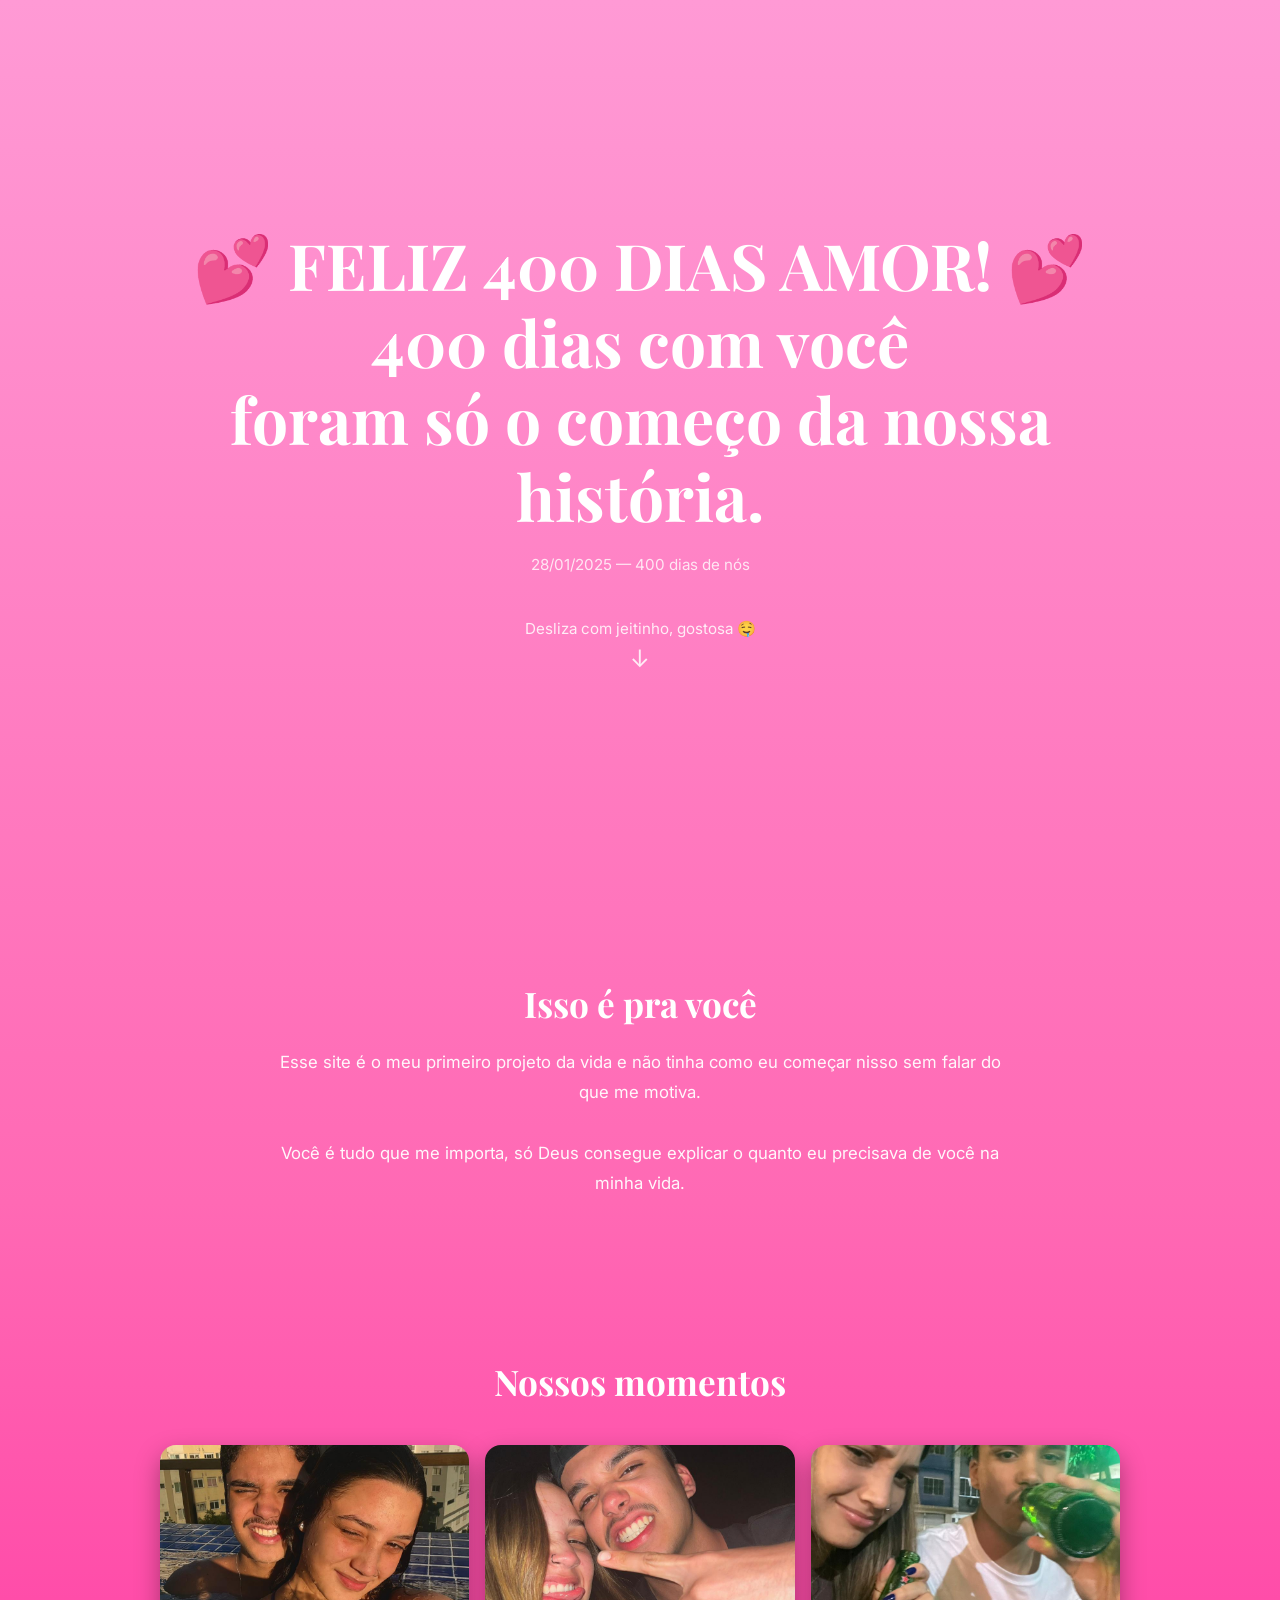
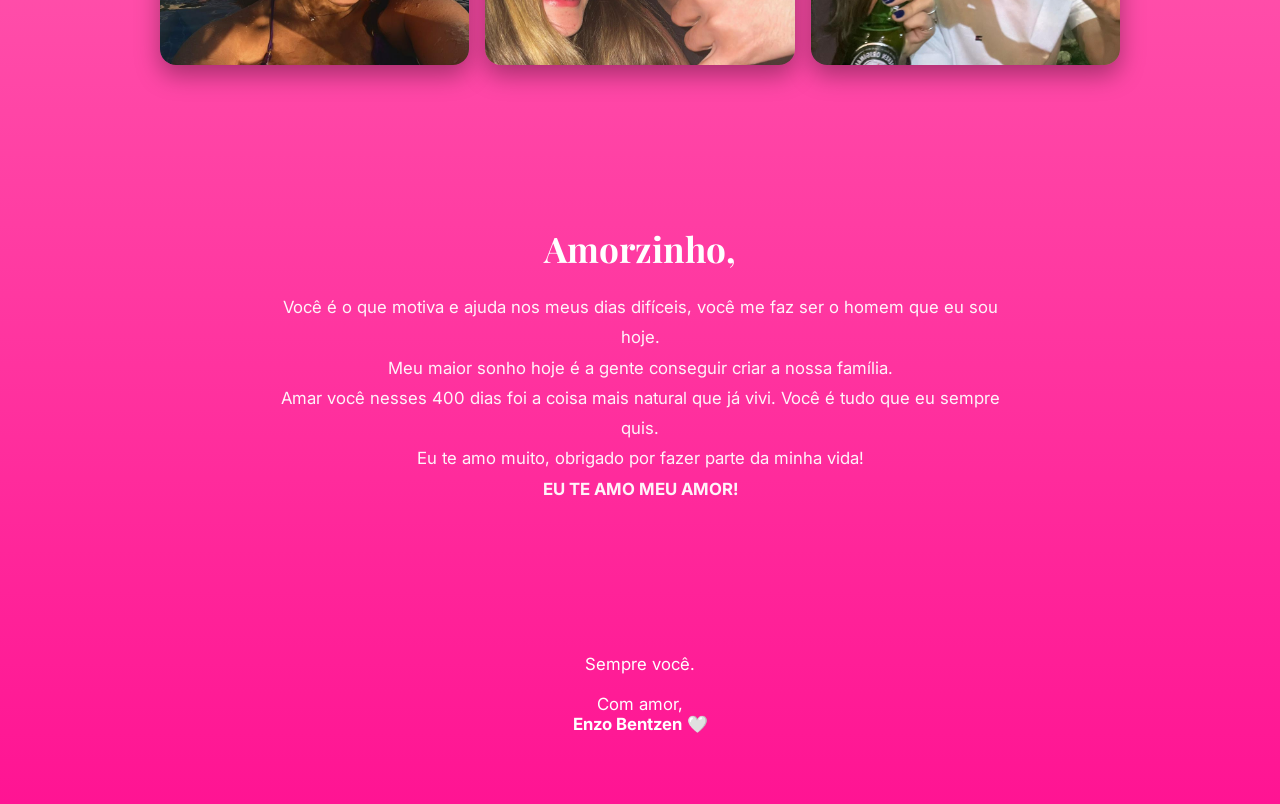
<file: index.html>
<!DOCTYPE html>
<html lang="pt-BR">

<head>
    <meta charset="UTF-8">
    <meta name="viewport" content="width=device-width, initial-scale=1.0">
    <title>Meio ano de nós</title>

    <link
        href="https://fonts.googleapis.com/css2?family=Playfair+Display:wght@500;700&family=Inter:wght@300;400;500&display=swap"
        rel="stylesheet">

    <style>
        * {
            margin: 0;
            padding: 0;
            box-sizing: border-box;
        }

        body {
            font-family: 'Inter', sans-serif;
            color: #fff;
            background: linear-gradient(180deg, #ff9ad5, #ff69b4, #ff1493);
            overflow-x: hidden;
        }

        section {
            max-width: 1000px;
            margin: auto;
            padding: 80px 20px;
            text-align: center;
        }

        h1,
        h2 {
            font-family: 'Playfair Display', serif;
        }

        h1 {
            font-size: clamp(2.2rem, 7vw, 4rem);
            margin-bottom: 20px;
            line-height: 1.2;
        }

        h2 {
            font-size: clamp(1.8rem, 6vw, 2.2rem);
            margin-bottom: 20px;
        }

        p {
            font-size: 1.05rem;
            max-width: 750px;
            margin: auto;
            line-height: 1.8;
            opacity: 0.95;
        }

        .hero {
            min-height: 100vh;
            display: flex;
            align-items: center;
            justify-content: center;
        }

        .date {
            margin-top: 14px;
            opacity: 0.8;
            font-size: 0.95rem;
        }

        /* 💕 INDICADOR DE SCROLL (mobile friendly) */
        .scroll-hint {
            margin-top: 45px;
            font-size: 0.95rem;
            opacity: 0.85;
            animation: float 2.2s ease-in-out infinite;
        }

        .scroll-hint span {
            display: block;
            font-size: 1.5rem;
            margin-top: 6px;
        }

        @keyframes float {
            0% {
                transform: translateY(0);
            }

            50% {
                transform: translateY(10px);
            }

            100% {
                transform: translateY(0);
            }
        }

        .gallery {
            display: grid;
            grid-template-columns: repeat(auto-fit, minmax(160px, 1fr));
            gap: 16px;
            margin-top: 40px;
        }

        .gallery img {
            width: 100%;
            height: 220px;
            object-fit: cover;
            border-radius: 16px;
            box-shadow: 0 10px 25px rgba(0, 0, 0, 0.35);
            transition: transform 0.3s ease;
        }

        .gallery img:active {
            transform: scale(0.98);
        }

        .fade {
            opacity: 0;
            transform: translateY(24px);
            transition: all 0.9s ease;
        }

        .fade.show {
            opacity: 1;
            transform: translateY(0);
        }

        footer {
            padding: 70px 20px;
            text-align: center;
            font-size: 1.05rem;
            opacity: 0.9;
        }

        /* 📱 AJUSTES FINOS PARA TELAS MUITO PEQUENAS */
        @media (max-width: 380px) {
            p {
                font-size: 1rem;
            }

            .gallery img {
                height: 200px;
            }
        }
    </style>
</head>

<body>

    <section class="hero fade">
        <div>
            <h1>💕 FELIZ 400 DIAS AMOR! 💕<br>400 dias com você<br>foram só o começo da nossa história.</h1>
            <div class="date">28/01/2025 — 400 dias de nós</div>

            <div class="scroll-hint">
                Desliza com jeitinho, gostosa 🤤
                <span>↓</span>
            </div>
        </div>
    </section>

    <section class="fade">
        <h2>Isso é pra você</h2>
        <p>
            Esse site é o meu primeiro projeto da vida e não tinha como eu começar nisso sem falar do que me
            motiva.<br><br>
            Você é tudo que me importa,
            só Deus consegue explicar o quanto eu precisava de você
            na minha vida.
        </p>
    </section>

    <section class="fade">
        <h2>Nossos momentos</h2>
        <div class="gallery">
            <img src="images/amor.jpg">
            <img src="images/amor 3.jpg">
            <img src="images/amor 2.jpg">
        </div>
    </section>

    <section id="carta" class="fade">
        <h2>Amorzinho,</h2>

        <p>
            Você é o que motiva e ajuda nos meus dias difíceis,
            você me faz ser o homem que eu sou hoje.
        </p>

        <p>
            Meu maior sonho hoje é a gente conseguir criar a nossa família.
        </p>

        <p>
            Amar você nesses 400 dias foi a coisa mais natural que já vivi.
            Você é tudo que eu sempre quis.
        </p>

        <p>
            Eu te amo muito, obrigado por fazer parte da minha vida!
        </p>

        <p>
            <strong class="pulse">EU TE AMO MEU AMOR!</strong>
        </p>
    </section>

    <footer class="fade">
        Sempre você.<br><br>
        Com amor,<br>
        <strong>Enzo Bentzen</strong> 🤍
    </footer>

    <script>
        const elements = document.querySelectorAll('.fade');
        const observer = new IntersectionObserver(entries => {
            entries.forEach(entry => {
                if (entry.isIntersecting) {
                    entry.target.classList.add('show');
                }
            });
        }, { threshold: 0.2 });

        elements.forEach(el => observer.observe(el));
    </script>

</body>

</html>
</file>
